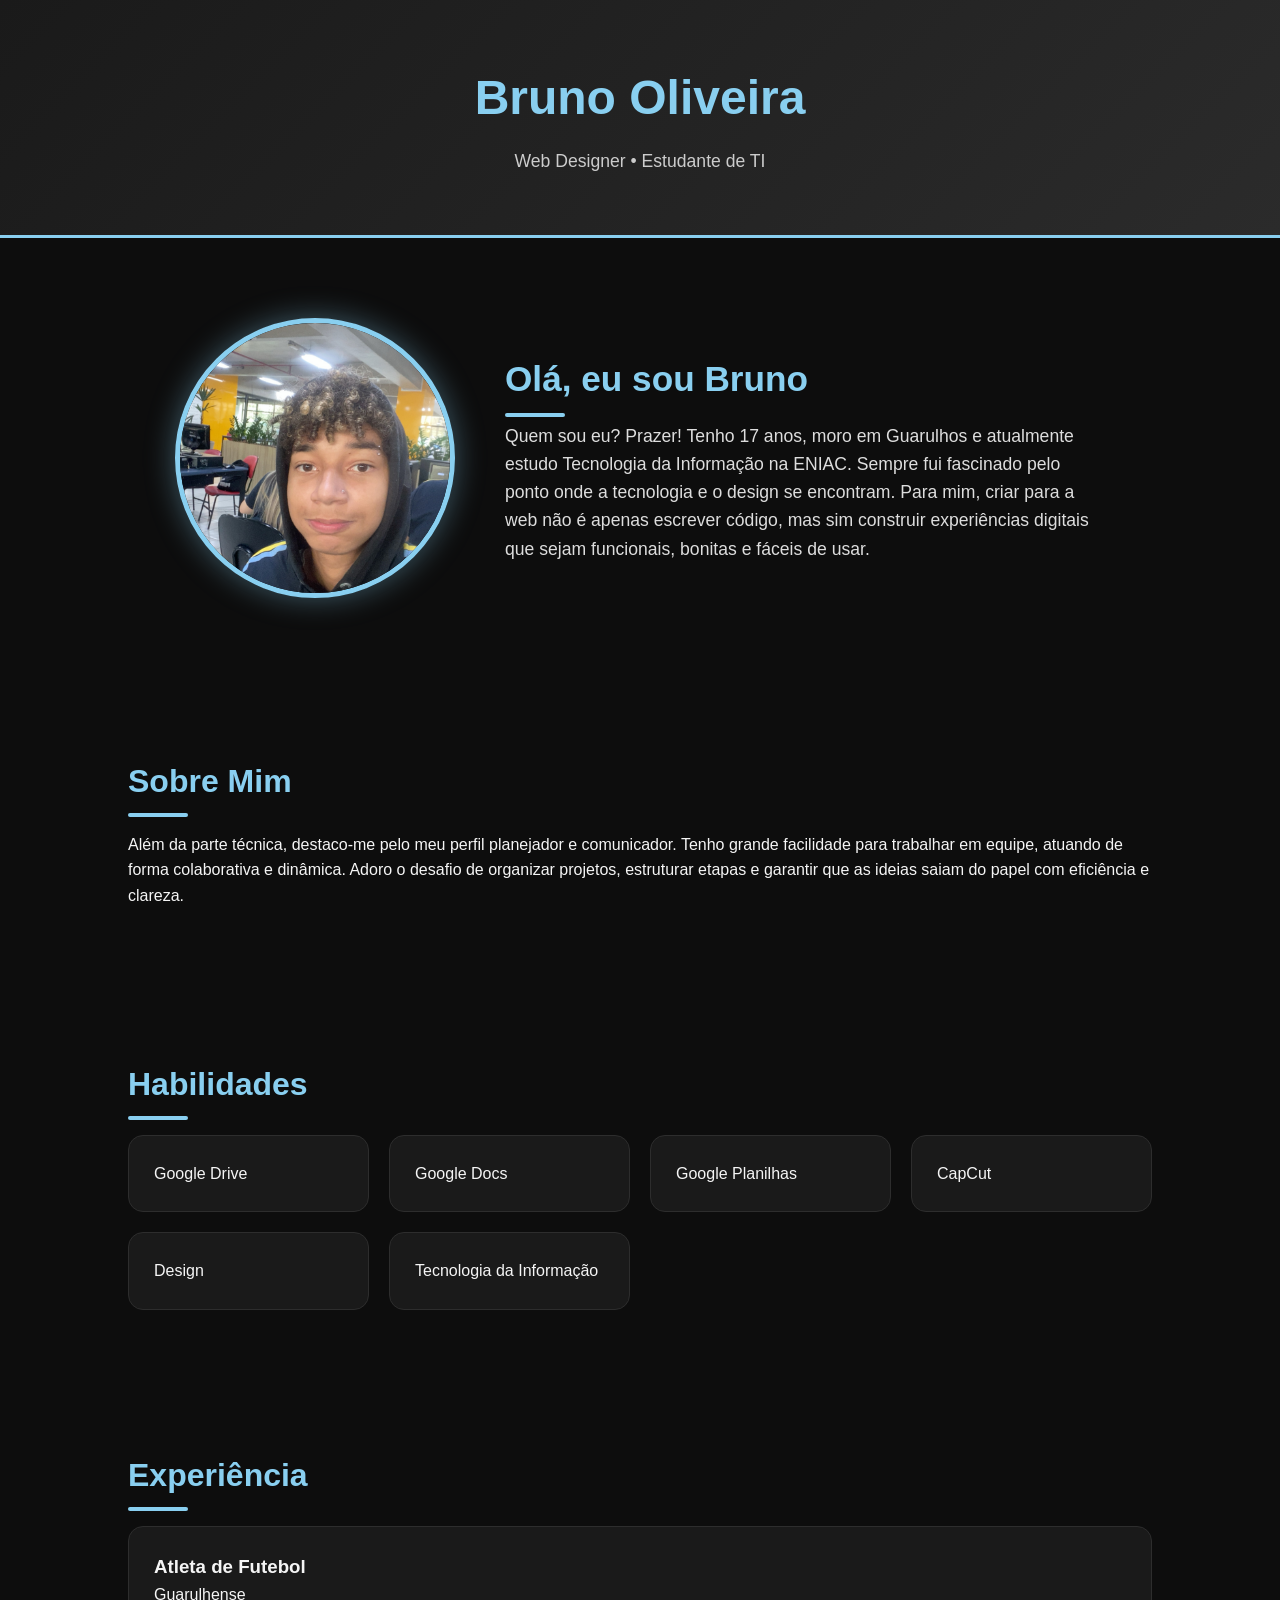
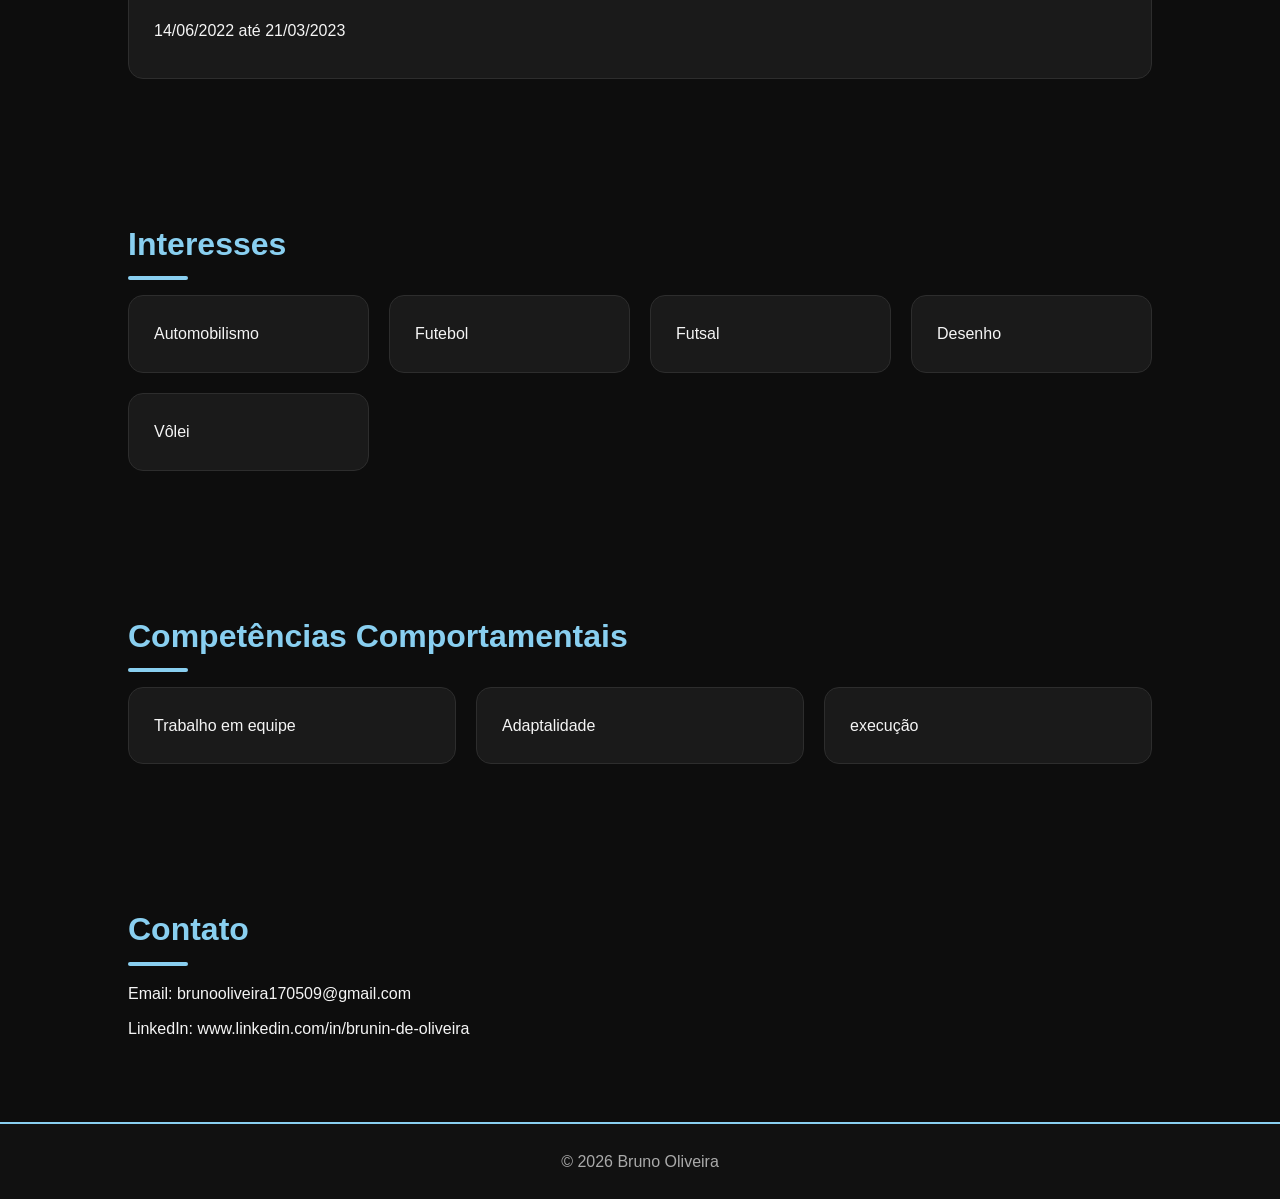
<file: index.html>
<!DOCTYPE html>
<html lang="pt-BR">
<head>
    <meta charset="UTF-8">
    <meta name="viewport" content="width=device-width, initial-scale=1.0">
    <title>Bruno Oliveira | Portfólio</title>
    <link rel="stylesheet" href="style.css">
</head>
<body>




    <header>
        <h1>Bruno Oliveira</h1>
        <p>Web Designer • Estudante de TI</p>
    </header>




    <section class="hero">
        <div class="foto">
            <img src="iam.jpg">
        </div>




        <div class="texto">
            <h2>Olá, eu sou Bruno </h2>
            <p>
Quem sou eu? Prazer! Tenho 17 anos, moro em Guarulhos e atualmente estudo Tecnologia da Informação na ENIAC.
Sempre fui fascinado pelo ponto onde a tecnologia e o design se encontram. Para mim, criar para a web não é apenas escrever código, mas sim construir experiências digitais que sejam funcionais, bonitas e fáceis de usar.
            </p>
        </div>
    </section>




    <section>
        <h2>Sobre Mim</h2>




        <p>Além da parte técnica, destaco-me pelo meu perfil planejador e comunicador. Tenho grande facilidade para trabalhar em equipe, atuando de forma colaborativa e dinâmica. Adoro o desafio de organizar projetos, estruturar etapas e garantir que as ideias saiam do papel com eficiência e clareza.</p>
    </section>




    <section>
        <h2>Habilidades</h2>




        <div class="cards">
            <div class="card">Google Drive</div>
            <div class="card">Google Docs</div>
            <div class="card">Google Planilhas</div>
            <div class="card">CapCut</div>
            <div class="card">Design</div>
            <div class="card">Tecnologia da Informação</div>
        </div>
    </section>




    <section>
        <h2>Experiência</h2>




        <div class="card">
            <h3>Atleta de Futebol</h3>
            <p>Guarulhense</p>
            <p>14/06/2022 até 21/03/2023</p>
        </div>
    </section>




    <section>
        <h2>Interesses</h2>




        <div class="cards">
            <div class="card"> Automobilismo</div>
            <div class="card"> Futebol</div>
            <div class="card"> Futsal</div>
            <div class="card"> Desenho</div>
            <div class="card"> Vôlei</div>
        </div>
    </section>




    <section>
        <h2>Competências Comportamentais</h2>




        <div class="cards">
            <div class="card">Trabalho em equipe</div>
            <div class="card">Adaptalidade</div>
            <div class="card">execução</div>
        </div>
    </section>




    <section>
        <h2>Contato</h2>




        <p>Email: brunooliveira170509@gmail.com</p>
        <p>LinkedIn: www.linkedin.com/in/brunin-de-oliveira</p>
    </section>




    <footer>
        © 2026 Bruno Oliveira
    </footer>




</body>
</html>
</file>
<file: style.css>
/* Reset */
*{
    margin: 0;
    padding: 0;
    box-sizing: border-box;
    font-family: 'Segoe UI', sans-serif;
}


body{
    background: #0d0d0d;
    color: #f5f5f5;
    line-height: 1.6;
}


/* Header */
header{
    background: linear-gradient(135deg, #1a1a1a, #2b2b2b);
    padding: 60px 20px;
    text-align: center;
    border-bottom: 3px solid #89CFF0;
}


header h1{
    font-size: 3rem;
    color: #89CFF0;
}


header p{
    color: #ccc;
    font-size: 1.1rem;
    margin-top: 10px;
}


/* Hero */
.hero{
    display: flex;
    align-items: center;
    justify-content: center;
    gap: 50px;
    padding: 80px 10%;
    flex-wrap: wrap;
}


.foto img{
    width: 280px;
    height: 280px;
    object-fit: cover;
    border-radius: 50%;
    border: 5px solid #89CFF0;
    box-shadow: 0 0 30px rgba(137,207,240,0.4);
}


.texto{
    max-width: 600px;
}


.texto h2{
    font-size: 2.2rem;
    color: #89CFF0;
    margin-bottom: 15px;
}


.texto p{
    color: #ddd;
    font-size: 1.1rem;
}


/* Sections */
section{
    padding: 70px 10%;
}


section h2{
    font-size: 2rem;
    margin-bottom: 25px;
    color: #89CFF0;
    position: relative;
}


section h2::after{
    content: '';
    width: 60px;
    height: 4px;
    background: #89CFF0;
    position: absolute;
    bottom: -10px;
    left: 0;
    border-radius: 10px;
}


/* Cards */
.cards{
    display: grid;
    grid-template-columns: repeat(auto-fit,minmax(220px,1fr));
    gap: 20px;
}


.card{
    background: #1a1a1a;
    padding: 25px;
    border-radius: 15px;
    border: 1px solid #2d2d2d;
    transition: 0.3s;
    cursor: pointer;
}


.card:hover{
    transform: translateY(-8px);
    border-color: #89CFF0;
    box-shadow: 0 10px 25px rgba(137,207,240,0.2);
}


/* Contato */
section p{
    margin-bottom: 10px;
}


/* Footer */
footer{
    text-align: center;
    padding: 25px;
    background: #111;
    border-top: 2px solid #89CFF0;
    color: #aaa;
}


/* Responsivo */
@media(max-width:768px){


    header h1{
        font-size: 2.2rem;
    }


    .hero{
        padding: 50px 20px;
        text-align: center;
    }


    .texto h2{
        font-size: 1.8rem;
    }


    .foto img{
        width: 220px;
        height: 220px;
    }
}
</file>
